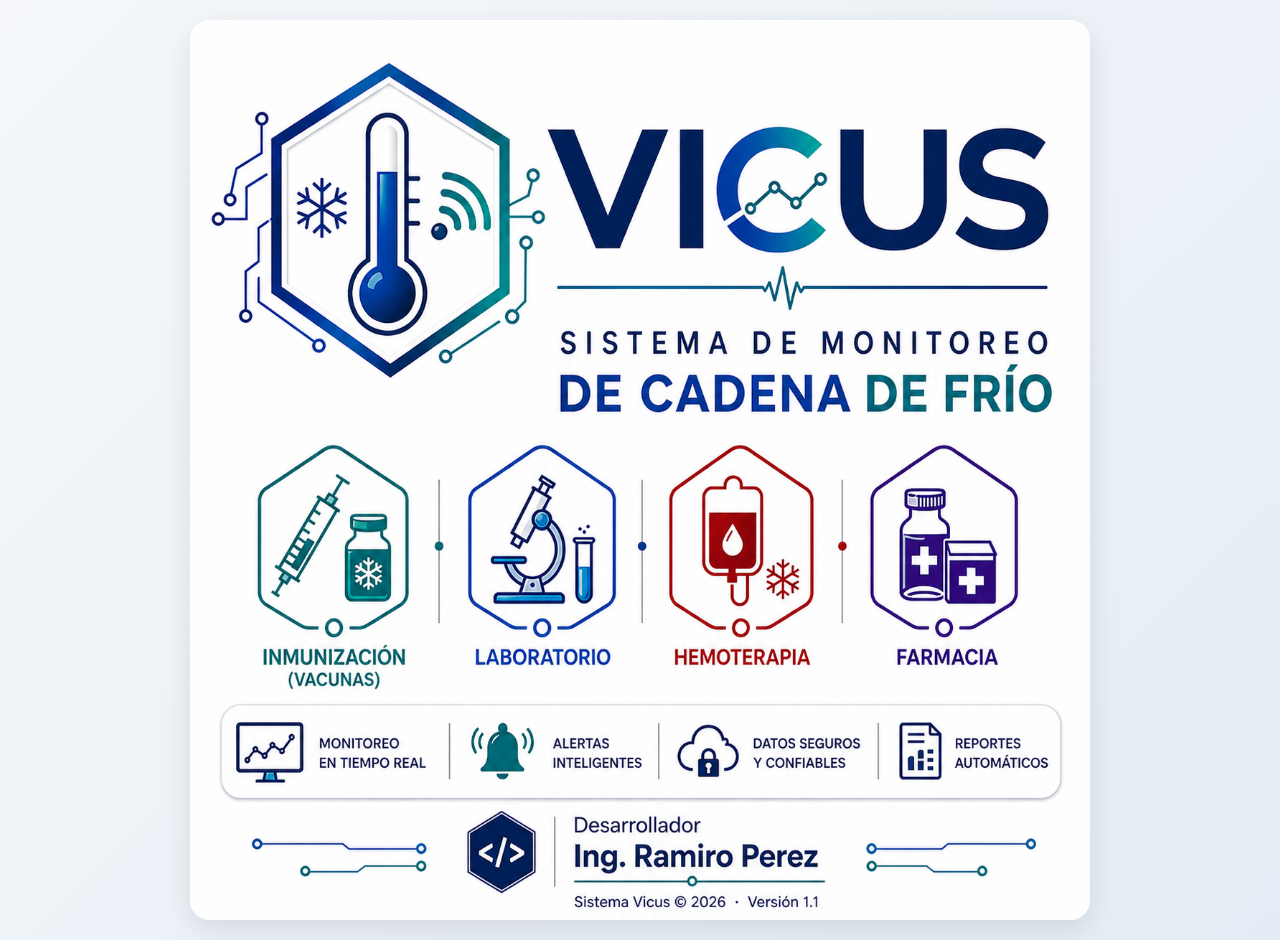
<file: index.html>
<!DOCTYPE html>
<html lang="es">

<head>
  <meta charset="UTF-8">
  <meta name="viewport" content="width=device-width, initial-scale=1.0">
  <title>Monitoreo de Sistemas de Cadena de Frío - Laboratorio</title>
  <!-- PWA Manifest -->
  <link rel="manifest" href="./manifest.json">
  <link rel="icon" type="image/png" href="./icons/icon-192x192.png">

  <!-- Theme Color para navegadores -->
  <meta name="theme-color" content="#00384d">

  <!-- Iconos para iOS -->
  <link rel="apple-touch-icon" href="./icons/icon-192x192.png">
  <meta name="mobile-web-app-capable" content="yes">
  <meta name="apple-mobile-web-app-status-bar-style" content="black-translucent">
  <meta name="apple-mobile-web-app-title" content="Vicus Laboratorio">

  <!-- Viewport optimizado para móvil -->
  <meta name="viewport" content="width=device-width, initial-scale=1.0, maximum-scale=1.0, user-scalable=no">

  <!-- Estilos PWA -->
  <link rel="stylesheet" href="./css/pwa-styles.css">
  <style>
    :root {
      --bg: #ffffff;
      --primary: #00384d;
    }

    * {
      margin: 0;
      padding: 0;
      box-sizing: border-box;
    }

    body {
      font-family: 'Segoe UI', system-ui, sans-serif;
      background-color: var(--bg);
      display: flex;
      flex-direction: column;
      min-height: 100vh;
      align-items: center;
      justify-content: center;
      overflow-x: hidden;
    }

    /* Contenedor del Portal */
    .portal-container {
      position: relative;
      max-width: 900px;
      width: 95%;
      margin: 20px auto;
      box-shadow: 0 10px 30px rgba(0, 0, 0, 0.1);
      border-radius: 20px;
      overflow: hidden;
      background: white;
    }

    .portal-image {
      width: 100%;
      height: auto;
      display: block;
    }

    .footer {
      width: 100%;
      background: #f8fafc;
      color: #64748b;
      text-align: center;
      padding: 15px;
      font-size: 0.85rem;
      border-top: 1px solid #e2e8f0;
    }

    @keyframes fadeIn {
      from {
        opacity: 0;
        transform: translateY(10px);
      }

      to {
        opacity: 1;
        transform: translateY(0);
      }
    }

    .portal-container {
      animation: fadeIn 0.8s ease-out;
    }

    /* Modal de Contraseña */
    .modal-overlay {
      display: none;
      position: fixed;
      top: 0;
      left: 0;
      width: 100%;
      height: 100%;
      background: rgba(0, 0, 0, 0.5);
      z-index: 2000;
      align-items: center;
      justify-content: center;
    }

    .modal-content {
      background: white;
      padding: 24px;
      border-radius: 12px;
      box-shadow: 0 10px 25px rgba(0, 0, 0, 0.2);
      width: 90%;
      max-width: 320px;
      text-align: center;
    }

    .modal-content h3 {
      margin-bottom: 16px;
      color: var(--primary);
    }

    .modal-content input {
      width: 100%;
      padding: 10px;
      margin-bottom: 16px;
      border: 1px solid #cbd5e1;
      border-radius: 6px;
      font-size: 1rem;
      text-align: center;
    }

    .modal-buttons {
      display: flex;
      gap: 10px;
    }

    .modal-buttons button {
      flex: 1;
      padding: 10px;
      border: none;
      border-radius: 6px;
      cursor: pointer;
      font-weight: 600;
    }

    .btn-confirm {
      background: var(--primary);
      color: white;
    }

    .btn-cancel {
      background: #e2e8f0;
      color: #64748b;
    }
  </style>
  <!-- Service Worker y Utilidades PWA -->
  <script src="./js/pwa-utils.js"></script>
</head>

<body>

  <div class="portal-container">
    <!-- Imagen principal con Mapa de Imagen -->
    <img src="./logos/portal-vicus.png" usemap="#mapaPortal" alt="Portal Vicus" class="portal-image" id="portalImg">

    <map name="mapaPortal" id="mapaPortal">
      <!-- Zona de Laboratorio: Coordenadas calculadas para base 1024x1024 -->
      <area shape="rect" coords="350,527,615,853" alt="Laboratorio" onclick="accederModulo('Laboratorio')"
        style="cursor:pointer;">
    </map>
  </div>

  <!-- Modal de Contraseña -->
  <div id="passModal" class="modal-overlay">
    <div class="modal-content">
      <h3 id="modalTitle">🔒 Acceso</h3>
      <input type="password" id="passInput" placeholder="Ingrese contraseña" />
      <div class="modal-buttons">
        <button class="btn-cancel" onclick="closeModal()">Cancelar</button>
        <button class="btn-confirm" onclick="confirmPass()">Entrar</button>
      </div>
    </div>
  </div>



  <script>
    // 🔐 Configuración de seguridad — contraseñas almacenadas como hash SHA-256
    // Para cambiar la contraseña: reemplazar el hash por el de la nueva clave.
    // Podés generar un hash nuevo en: https://emn178.github.io/online-tools/sha256.html
    const CONFIG = {
      Laboratorio: {
        hash: "9f155ffabd5edb1dd35cd79ff35f8c11c35d6bd5a8380fc3d9acd07079983c19",
        url: "Vicus_laboratorio.html"
      }
    };

    let currentModulo = '';

    // Verificar si ya hay sesión activa y redirigir directamente
    window.addEventListener('load', function() {
      const sesion = sessionStorage.getItem('vicus_sesion');
      if (sesion === 'Laboratorio') {
        window.location.replace('Vicus_laboratorio.html');
      }
    });

    // Calcula el hash SHA-256 de un texto usando la API nativa del navegador
    async function sha256(text) {
      const encoder = new TextEncoder();
      const data = encoder.encode(text);
      const hashBuffer = await crypto.subtle.digest('SHA-256', data);
      const hashArray = Array.from(new Uint8Array(hashBuffer));
      return hashArray.map(b => b.toString(16).padStart(2, '0')).join('');
    }

    function accederModulo(modulo) {
      const settings = CONFIG[modulo];

      if (!settings) {
        alert("Módulo en desarrollo.");
        return;
      }

      currentModulo = modulo;
      document.getElementById('modalTitle').innerText = `🔒 Módulo ${modulo}`;
      document.getElementById('passInput').value = '';
      document.getElementById('passModal').style.display = 'flex';
      document.getElementById('passInput').focus();
    }

    function closeModal() {
      document.getElementById('passModal').style.display = 'none';
    }

    async function confirmPass() {
      const passIngresada = document.getElementById('passInput').value;
      const settings = CONFIG[currentModulo];
      if (!settings) return;

      const hashIngresado = await sha256(passIngresada);

      if (hashIngresado === settings.hash) {
        // Guardar sesión para no pedir contraseña al reabrir la PWA
        sessionStorage.setItem('vicus_sesion', currentModulo);
        window.location.href = settings.url;
      } else {
        alert("❌ Contraseña incorrecta. Acceso denegado.");
        document.getElementById('passInput').value = '';
        document.getElementById('passInput').focus();
      }
    }

    // Permitir Enter en el input
    document.getElementById('passInput').addEventListener('keypress', function (e) {
      if (e.key === 'Enter') confirmPass();
    });

    // 📏 Lógica de redimensionamiento del mapa (Mismo sistema que Inmunizaciones)
    function resizeMap() {
      const img = document.getElementById('portalImg');
      if (!img) return;
      const map = document.getElementById('mapaPortal');
      if (!map) return;

      // Base original de diseño: 1254x1254 (actualizado para la nueva imagen)
      const scaleX = img.offsetWidth / 1254;
      const scaleY = img.offsetHeight / 1254;

      const areas = map.getElementsByTagName('area');
      for (let i = 0; i < areas.length; i++) {
        let originalCoords = areas[i].getAttribute('data-original-coords');
        if (!originalCoords) {
          originalCoords = areas[i].getAttribute('coords');
          areas[i].setAttribute('data-original-coords', originalCoords);
        }

        const coords = originalCoords.split(',').map(Number);
        const newCoords = [];
        for (let j = 0; j < coords.length; j += 2) {
          newCoords.push(Math.round(coords[j] * scaleX));
          newCoords.push(Math.round(coords[j + 1] * scaleY));
        }
        areas[i].setAttribute('coords', newCoords.join(','));
      }
    }

    window.addEventListener('resize', resizeMap);
    window.onload = function () {
      // Inicializar coordenadas originales al cargar
      const areas = document.getElementById('mapaPortal').getElementsByTagName('area');
      for (let i = 0; i < areas.length; i++) {
        areas[i].setAttribute('data-original-coords', areas[i].getAttribute('coords'));
      }
      resizeMap();
    };
  </script>
</body>

</html>
</file>
<file: css/pwa-styles.css>
/* ============================================
   ESTILOS RESPONSIVE PARA rsamio PWA
   ============================================ */

/* Reset y base */
* {
  margin: 0;
  padding: 0;
  box-sizing: border-box;
}

body {
  font-family: -apple-system, BlinkMacSystemFont, 'Segoe UI', Roboto, sans-serif;
  background: linear-gradient(135deg, #f5f7fa 0%, #e4edf5 100%);
  color: #333;
  line-height: 1.6;
}

/* Contenedor principal responsive */
.container {
  max-width: 1200px;
  margin: 0 auto;
  padding: 20px;
}

/* Botones táctiles más grandes */
.btn, button, .button {
  min-height: 48px !important;
  min-width: 120px !important;
  padding: 12px 24px !important;
  font-size: 16px !important;
  touch-action: manipulation;
}

/* Grid responsive para módulos */
.modules-grid {
  display: grid;
  grid-template-columns: repeat(auto-fit, minmax(280px, 1fr));
  gap: 20px;
  margin-top: 30px;
}

/* Tablas responsive */
.table-responsive {
  overflow-x: auto;
  -webkit-overflow-scrolling: touch;
}

/* Formularios móviles */
.form-group {
  margin-bottom: 20px;
}

label {
  display: block;
  margin-bottom: 8px;
  font-weight: 600;
  font-size: 16px;
}

input, select, textarea {
  width: 100%;
  padding: 14px;
  border: 2px solid #ddd;
  border-radius: 8px;
  font-size: 16px; /* Evita zoom en iOS */
  transition: border-color 0.3s;
}

input:focus, select:focus, textarea:focus {
  outline: none;
  border-color: #00384d;
  box-shadow: 0 0 0 3px rgba(0, 56, 77, 0.1);
}

/* Botón flotante de instalación PWA */
.btn-install-pwa {
  position: fixed;
  bottom: 20px;
  right: 20px;
  background: linear-gradient(135deg, #FF9800, #F57C00);
  color: white;
  border: none;
  border-radius: 50px;
  padding: 14px 28px;
  font-size: 16px;
  font-weight: 600;
  box-shadow: 0 6px 20px rgba(255, 152, 0, 0.4);
  cursor: pointer;
  z-index: 10000;
  transition: all 0.3s ease;
  display: none;
}

.btn-install-pwa:hover {
  transform: scale(1.05);
  box-shadow: 0 8px 25px rgba(255, 152, 0, 0.5);
}

/* Scroll suave */
html {
  scroll-behavior: smooth;
}

/* Evitar selección accidental en móviles */
@media (max-width: 768px) {
  * {
    -webkit-tap-highlight-color: rgba(0, 0, 0, 0);
  }
  
  /* Ajustar padding en móviles */
  .container {
    padding: 15px;
  }
  
  /* Botones más grandes en móviles */
  .btn {
    min-height: 56px !important;
    font-size: 18px !important;
  }
}

/* Loading spinner */
.spinner {
  border: 4px solid rgba(0, 56, 77, 0.1);
  border-top: 4px solid #00384d;
  border-radius: 50%;
  width: 40px;
  height: 40px;
  animation: spin 1s linear infinite;
  margin: 20px auto;
}

@keyframes spin {
  0% { transform: rotate(0deg); }
  100% { transform: rotate(360deg); }
}


/* ============================================
   ESTILOS COMPARTIDOS — Vicus Farmacia
   (usados en Vicus_farmacia.html y reporte_individual_farmacia.html)
   ============================================ */

:root {
  --bg: #f8fafc;
  --fg: #1e293b;
  --primary: #3b82f6;
  --success: #10b981;
  --danger: #ef4444;
  --border: #e2e8f0;
  --card-bg: #ffffff;
}

/* Header compartido */
.header {
  background: var(--card-bg);
  padding: 20px;
  border-radius: 12px;
  margin-bottom: 24px;
  box-shadow: 0 4px 12px rgba(0, 0, 0, 0.05);
  display: flex;
  flex-wrap: wrap;
  gap: 12px;
}

/* Logo bar compartida */
.logo-bar {
  display: flex;
  justify-content: center;
  align-items: center;
  width: 100%;
  margin-bottom: 16px;
  padding: 0 10px;
}

.logo-item {
  display: flex;
  justify-content: center;
  align-items: center;
  height: 150px;
}

.logo-item img {
  max-height: 100%;
  max-width: 100%;
  object-fit: contain;
  margin: 0 5px;
}

/* Secciones de análisis y recomendaciones */
.analisis-section {
  margin-top: 15px;
  padding: 15px;
  background: #f8fafc;
  border-left: 4px solid #3b82f6;
  border-radius: 8px;
  font-size: 0.9rem;
  white-space: pre-wrap;
}

.recomendaciones-section {
  margin-top: 10px;
  padding: 15px;
  background: #f0f9ff;
  border-left: 4px solid #0ea5e9;
  border-radius: 8px;
  font-size: 0.9rem;
  white-space: pre-wrap;
}

.analisis-section strong,
.recomendaciones-section strong {
  display: block;
  margin-bottom: 5px;
  color: #1e293b;
}

/* Tags de tipo de módulo */
.tag {
  padding: 4px 10px;
  border-radius: 20px;
  font-size: 0.85rem;
  display: inline-flex;
  align-items: center;
  gap: 6px;
}

.farmacia-tag {
  background: rgba(16, 185, 129, 0.15);
  color: #10b981;
}

/* Footer compartido */
.footer-bar {
  margin-top: 32px;
  text-align: center;
}

.footer-bar > div {
  background-color: #00384d;
  padding: 12px;
  border-radius: 8px;
}

.footer-bar img {
  width: 100%;
  height: auto;
}

/* Responsive compartido */
@media (max-width: 600px) {
  .header {
    flex-direction: column;
  }

  .logo-bar {
    flex-direction: column;
    gap: 10px;
    height: auto;
  }

  .logo-item {
    width: 100%;
  }
}
</file>
